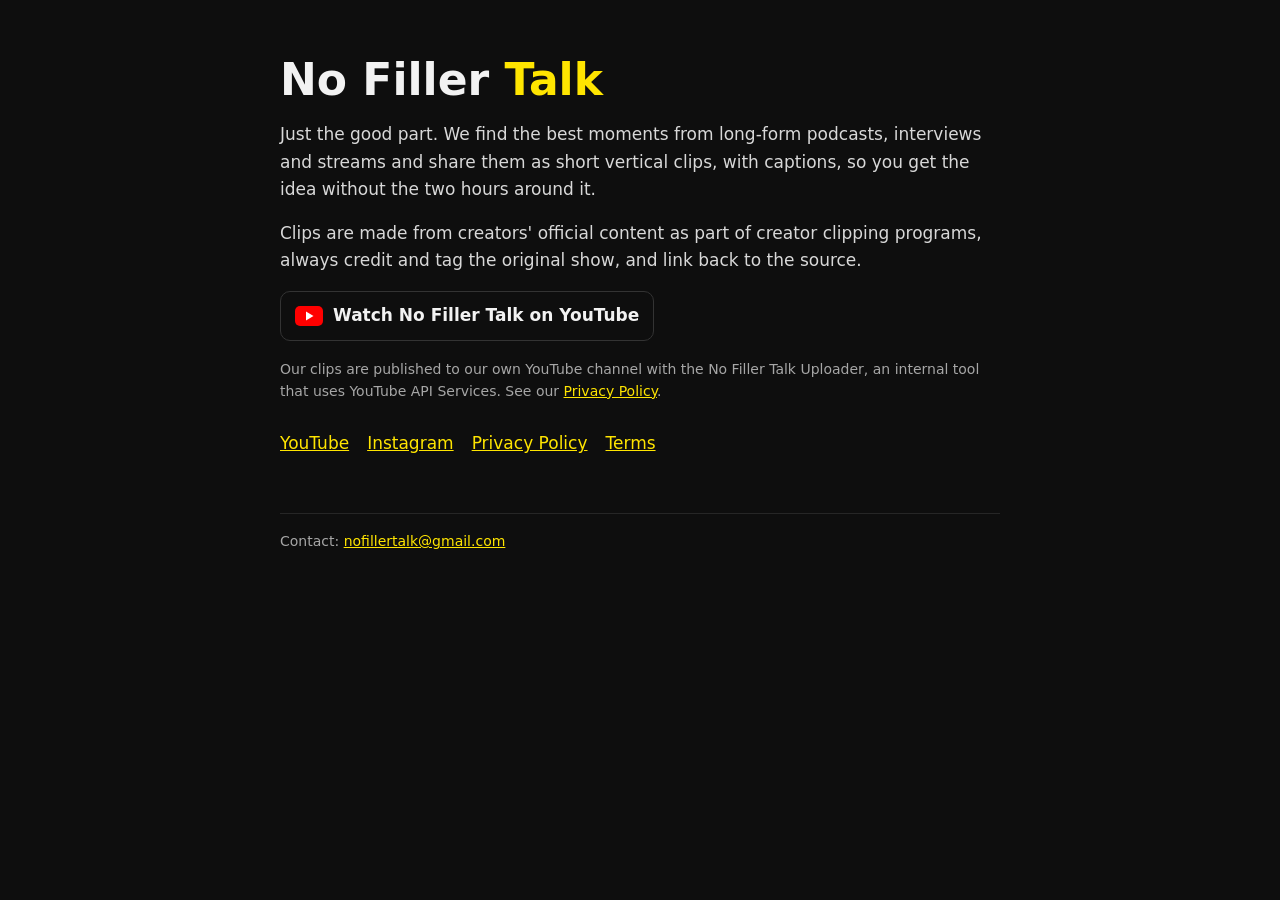
<file: index.html>
<!doctype html><html lang="en"><head><meta charset="utf-8"><meta name="viewport" content="width=device-width,initial-scale=1">
<title>No Filler Talk</title><meta name="description" content="Just the good part: short clips of the best moments from podcasts, interviews and streams.">
<link rel="stylesheet" href="style.css"></head><body><div class="wrap">
<h1>No Filler <span>Talk</span></h1>
<p>Just the good part. We find the best moments from long-form podcasts, interviews and streams and share them as short vertical clips, with captions, so you get the idea without the two hours around it.</p>
<p>Clips are made from creators' official content as part of creator clipping programs, always credit and tag the original show, and link back to the source.</p>
<p><a class="yt" href="https://www.youtube.com/@nofillertalk"><svg width="28" height="20" viewBox="0 0 28 20" aria-hidden="true"><rect width="28" height="20" rx="5" fill="#FF0000"/><path d="M11 5.5v9l7.5-4.5z" fill="#fff"/></svg> Watch No Filler Talk on YouTube</a></p>
<p class="muted">Our clips are published to our own YouTube channel with the No Filler Talk Uploader, an internal tool that uses YouTube API Services. See our <a href="privacy.html">Privacy Policy</a>.</p>
<nav><a href="https://www.youtube.com/@nofillertalk">YouTube</a><a href="https://www.instagram.com/nofillertalk/">Instagram</a><a href="privacy.html">Privacy Policy</a><a href="terms.html">Terms</a></nav>
<footer class="muted">Contact: <a href="mailto:nofillertalk@gmail.com">nofillertalk@gmail.com</a></footer>
</div></body></html>
</file>
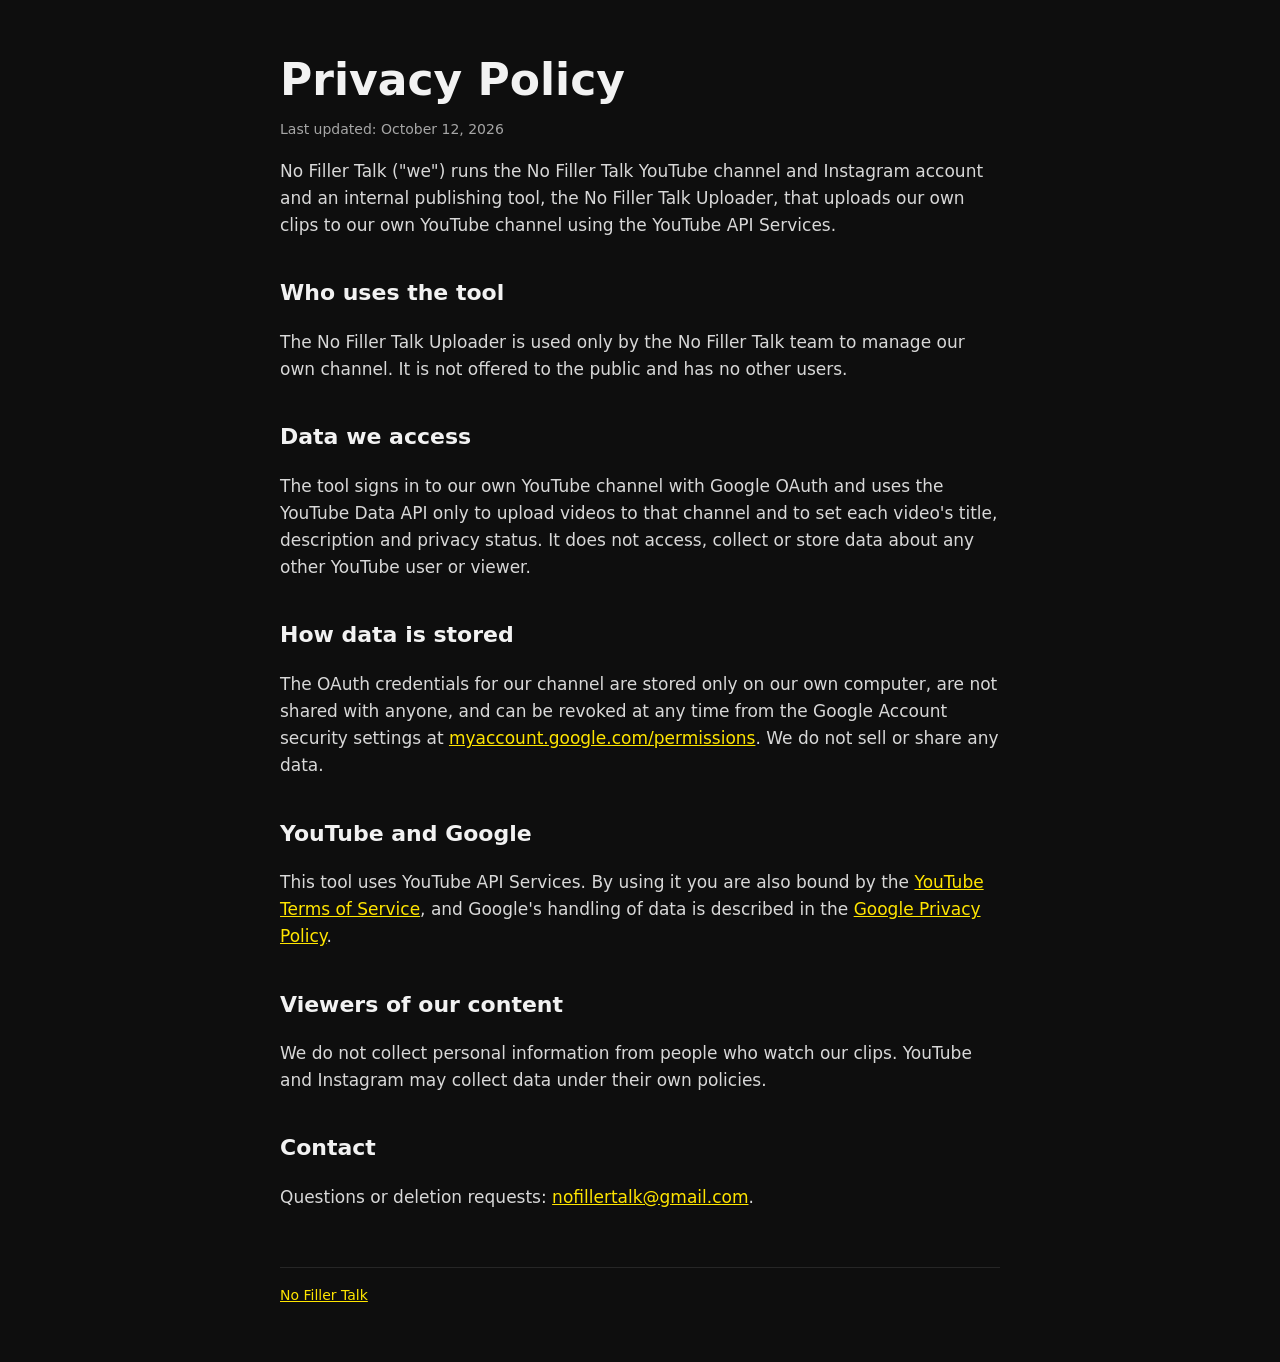
<file: privacy.html>
<!doctype html><html lang="en"><head><meta charset="utf-8"><meta name="viewport" content="width=device-width,initial-scale=1">
<title>Privacy Policy · No Filler Talk</title><link rel="stylesheet" href="style.css"></head><body><div class="wrap">
<h1>Privacy Policy</h1><p class="muted">Last updated: October 12, 2026</p>
<p>No Filler Talk ("we") runs the No Filler Talk YouTube channel and Instagram account and an internal publishing tool, the No Filler Talk Uploader, that uploads our own clips to our own YouTube channel using the YouTube API Services.</p>
<h2>Who uses the tool</h2><p>The No Filler Talk Uploader is used only by the No Filler Talk team to manage our own channel. It is not offered to the public and has no other users.</p>
<h2>Data we access</h2><p>The tool signs in to our own YouTube channel with Google OAuth and uses the YouTube Data API only to upload videos to that channel and to set each video's title, description and privacy status. It does not access, collect or store data about any other YouTube user or viewer.</p>
<h2>How data is stored</h2><p>The OAuth credentials for our channel are stored only on our own computer, are not shared with anyone, and can be revoked at any time from the Google Account security settings at <a href="https://myaccount.google.com/permissions">myaccount.google.com/permissions</a>. We do not sell or share any data.</p>
<h2>YouTube and Google</h2><p>This tool uses YouTube API Services. By using it you are also bound by the <a href="https://www.youtube.com/t/terms">YouTube Terms of Service</a>, and Google's handling of data is described in the <a href="https://policies.google.com/privacy">Google Privacy Policy</a>.</p>
<h2>Viewers of our content</h2><p>We do not collect personal information from people who watch our clips. YouTube and Instagram may collect data under their own policies.</p>
<h2>Contact</h2><p>Questions or deletion requests: <a href="mailto:nofillertalk@gmail.com">nofillertalk@gmail.com</a>.</p>
<footer class="muted"><a href="index.html">No Filler Talk</a></footer></div></body></html>
</file>
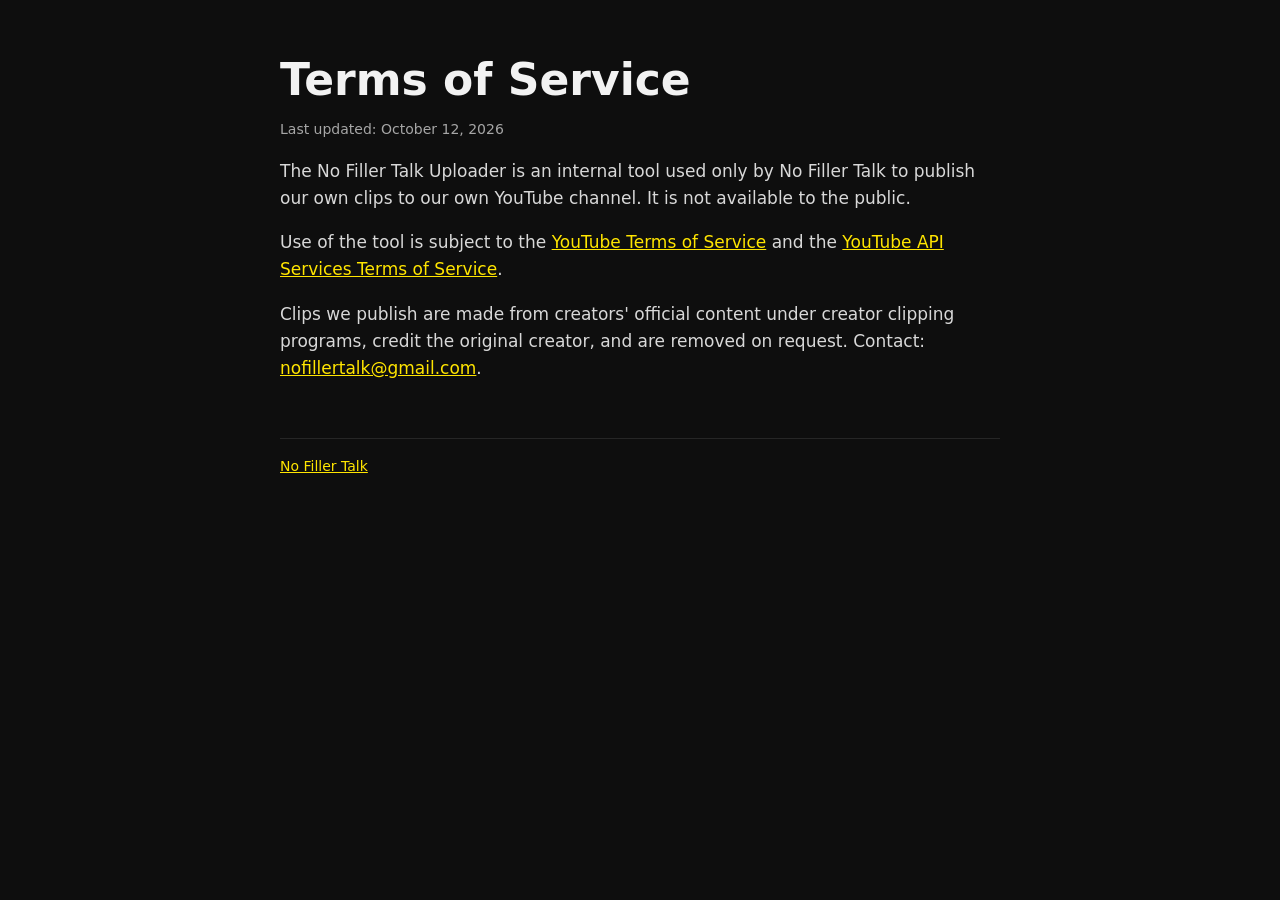
<file: terms.html>
<!doctype html><html lang="en"><head><meta charset="utf-8"><meta name="viewport" content="width=device-width,initial-scale=1">
<title>Terms · No Filler Talk</title><link rel="stylesheet" href="style.css"></head><body><div class="wrap">
<h1>Terms of Service</h1><p class="muted">Last updated: October 12, 2026</p>
<p>The No Filler Talk Uploader is an internal tool used only by No Filler Talk to publish our own clips to our own YouTube channel. It is not available to the public.</p>
<p>Use of the tool is subject to the <a href="https://www.youtube.com/t/terms">YouTube Terms of Service</a> and the <a href="https://developers.google.com/youtube/terms/api-services-terms-of-service">YouTube API Services Terms of Service</a>.</p>
<p>Clips we publish are made from creators' official content under creator clipping programs, credit the original creator, and are removed on request. Contact: <a href="mailto:nofillertalk@gmail.com">nofillertalk@gmail.com</a>.</p>
<footer class="muted"><a href="index.html">No Filler Talk</a></footer></div></body></html>
</file>
<file: style.css>
:root{--bg:#0e0e0e;--fg:#f2f2f2;--muted:#a6a6a6;--accent:#ffe500}
*{box-sizing:border-box}body{margin:0;background:var(--bg);color:var(--fg);font:17px/1.6 system-ui,-apple-system,Segoe UI,sans-serif}
.wrap{max-width:760px;margin:0 auto;padding:56px 20px}h1{font-size:44px;line-height:1.1;margin:0 0 12px}h1 span{color:var(--accent)}
h2{margin-top:36px;font-size:22px}p,li{color:#d8d8d8}a{color:var(--accent)}.muted{color:var(--muted);font-size:14px}
nav{display:flex;gap:18px;margin-top:28px}footer{margin-top:56px;border-top:1px solid #262626;padding-top:16px}
.yt{display:inline-flex;align-items:center;gap:10px;font-weight:700;color:var(--fg);text-decoration:none;border:1px solid #333;border-radius:10px;padding:10px 14px}
</file>
